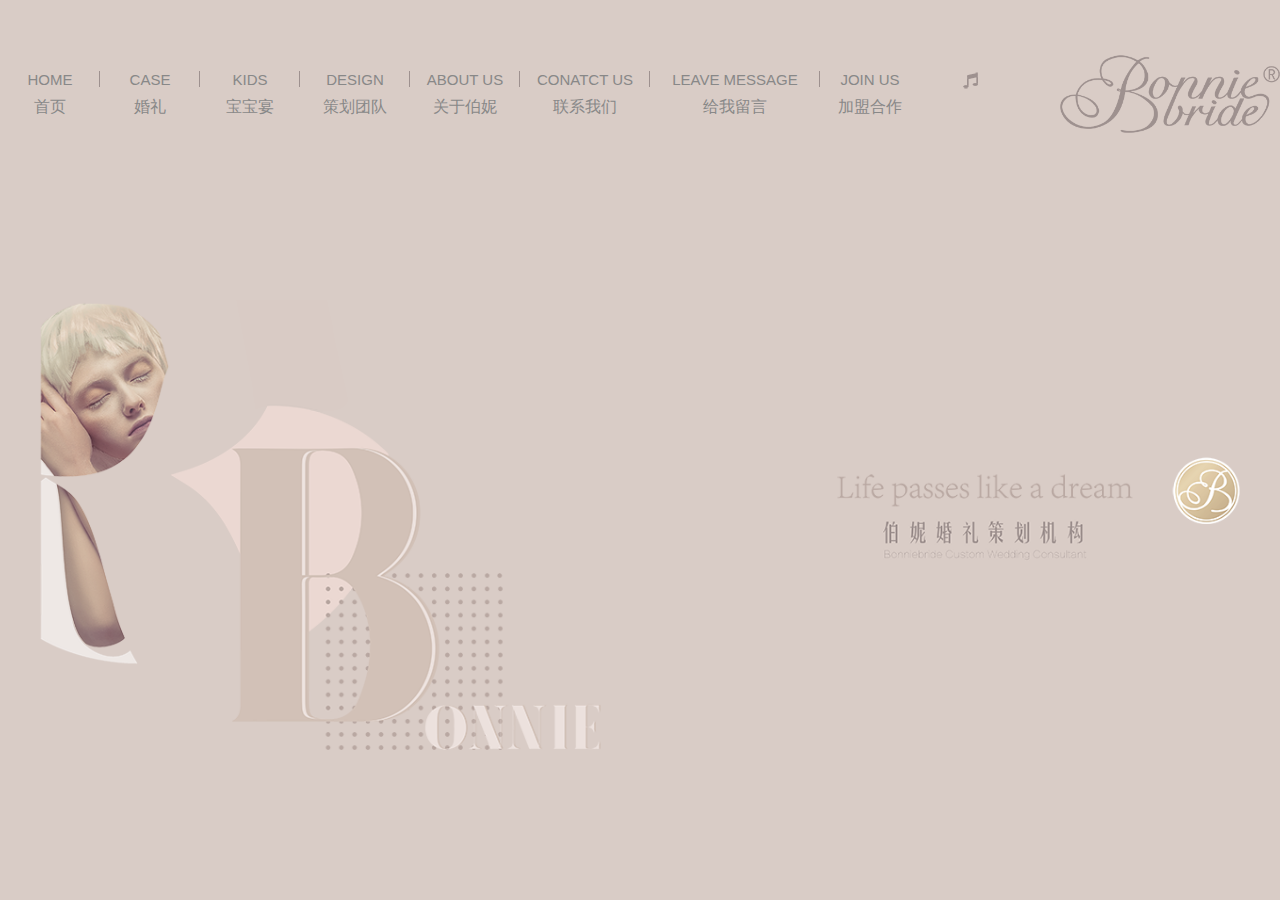
<file: index.html>
<!DOCTYPE html>
<html lang="zh-cmn-Hans">
<head>
<meta charset="UTF-8">
<meta name="viewport" content="width=device-width, initial-scale=1, maximum-scale=1" />
<title>首页</title>
<link rel="stylesheet" href="res/css/css.css"/>
<style>
html,body{position:relative;height:100%;}
.swiper-container0{width:100%;height:100%;}
.swiper-slide{}
</style>
</head>
<body class="I">
	<div id="header"></div>
	<div class="swiper-container swiper-container0">
		<div class="swiper-wrapper">
			<div class="swiper-slide">
				<div class="sw2" id="sw2">
					<div class="swiper-container img swiper-container1">
						<div class="swiper-wrapper">
							<div class="swiper-slide"><img src="res/image/i1i.png" alt=""/></div>
							<div class="swiper-slide"><img src="res/image/i2i.png" alt=""/></div>
							<div class="swiper-slide"><img src="res/image/i3i.png" alt=""/></div>
						</div>
					</div>
					<div class="swiper-container desc swiper-container2">
						<div class="swiper-wrapper">
							<div class="swiper-slide"><img src="res/image/i1t.png" alt=""/></div>
							<div class="swiper-slide"><img src="res/image/i2t.png" alt=""/></div>
							<div class="swiper-slide"><img src="res/image/i3t.png" alt=""/></div>
						</div>
					</div>
				</div>
			</div>
			
		</div>
	</div>
<script src="res/js/js.js"></script>
<script src="//apps.bdimg.com/libs/jquery/1.9.0/jquery.min.js"></script>
<script src="res/js/swiper.min.js"></script>
<script src="res/js/jquery.mousewheel.js"></script>
<script>
var swiper1 = new Swiper('.swiper-container1',{
	spaceBetween: 150,
	speed:800,
	loop:true
});
var swiper2 = new Swiper('.swiper-container2',{
	direction: 'vertical',
	spaceBetween: 150,
	speed:800,
    loop: true
});
$('#sw2').on('mousewheel', function(event) {
    if(event.deltaY>0){
    	swiper1.slidePrev();
		swiper2.slidePrev();
    }else{
		swiper1.slideNext();
		swiper2.slideNext();
    }
});
</script>
</body>
</html>
</file>
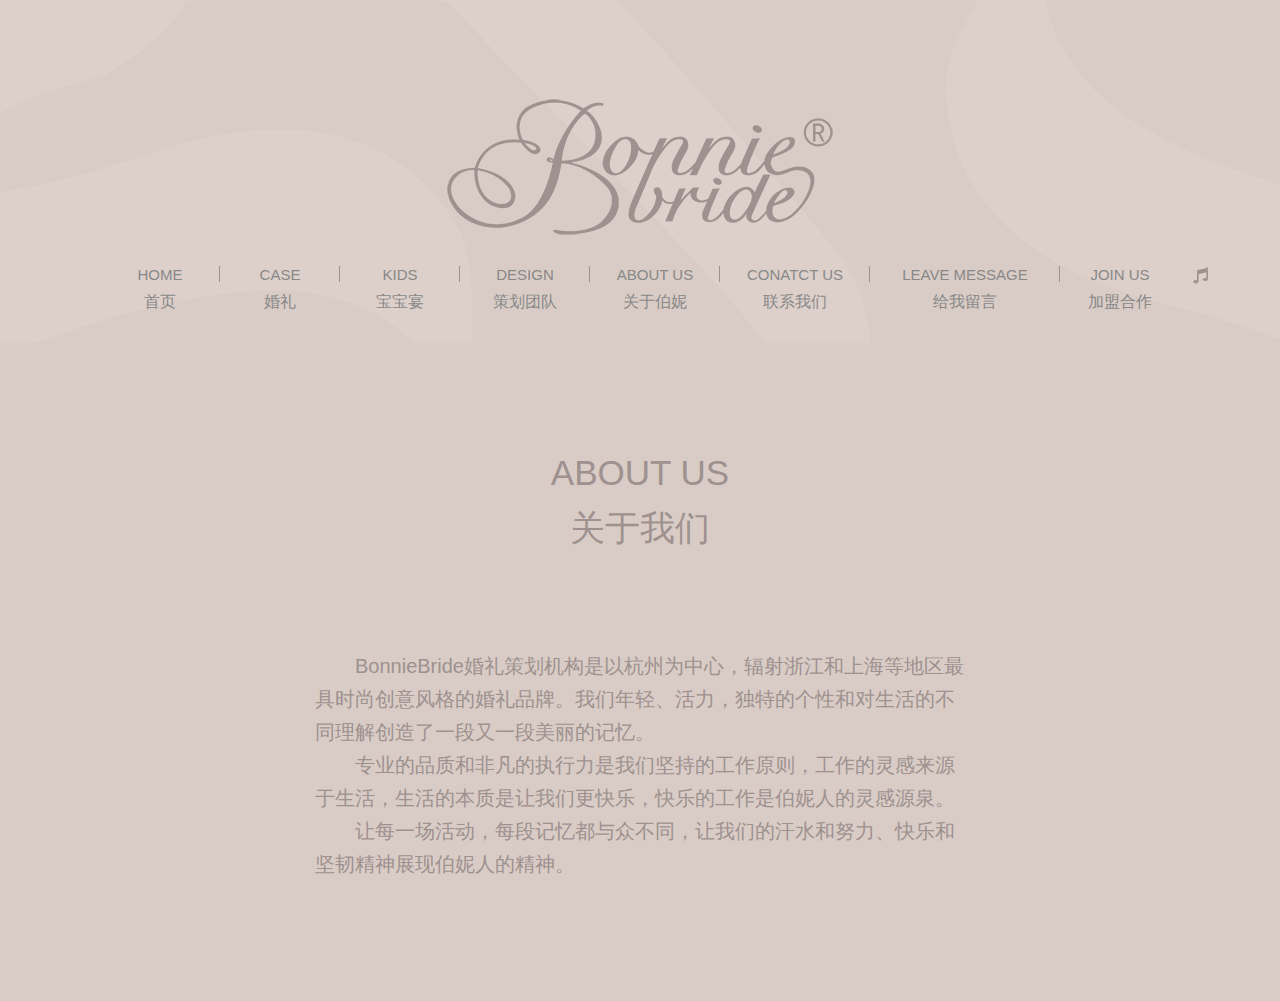
<file: about_us.html>
<!DOCTYPE html>
<html lang="zh-cmn-Hans">
<head>
    <meta charset="UTF-8">
    <meta name="viewport" content="width=device-width, initial-scale=1, maximum-scale=1" />
    <title>关于我们</title>
    <link rel="stylesheet" href="res/css/css.css"/>
</head>
<body class="M">
<div id="header"></div>
<div class="subtitle">
    <h2>about us</h2>
    <h2>关于我们</h2>
</div>
<div class="summary">
    <p>BonnieBride婚礼策划机构是以杭州为中心，辐射浙江和上海等地区最具时尚创意风格的婚礼品牌。我们年轻、活力，独特的个性和对生活的不同理解创造了一段又一段美丽的记忆。</p>
    <p>专业的品质和非凡的执行力是我们坚持的工作原则，工作的灵感来源于生活，生活的本质是让我们更快乐，快乐的工作是伯妮人的灵感源泉。</p>
    <p>让每一场活动，每段记忆都与众不同，让我们的汗水和努力、快乐和坚韧精神展现伯妮人的精神。</p>
</div>
<script src="res/js/js.js"></script>
</body>
</html>
</file>
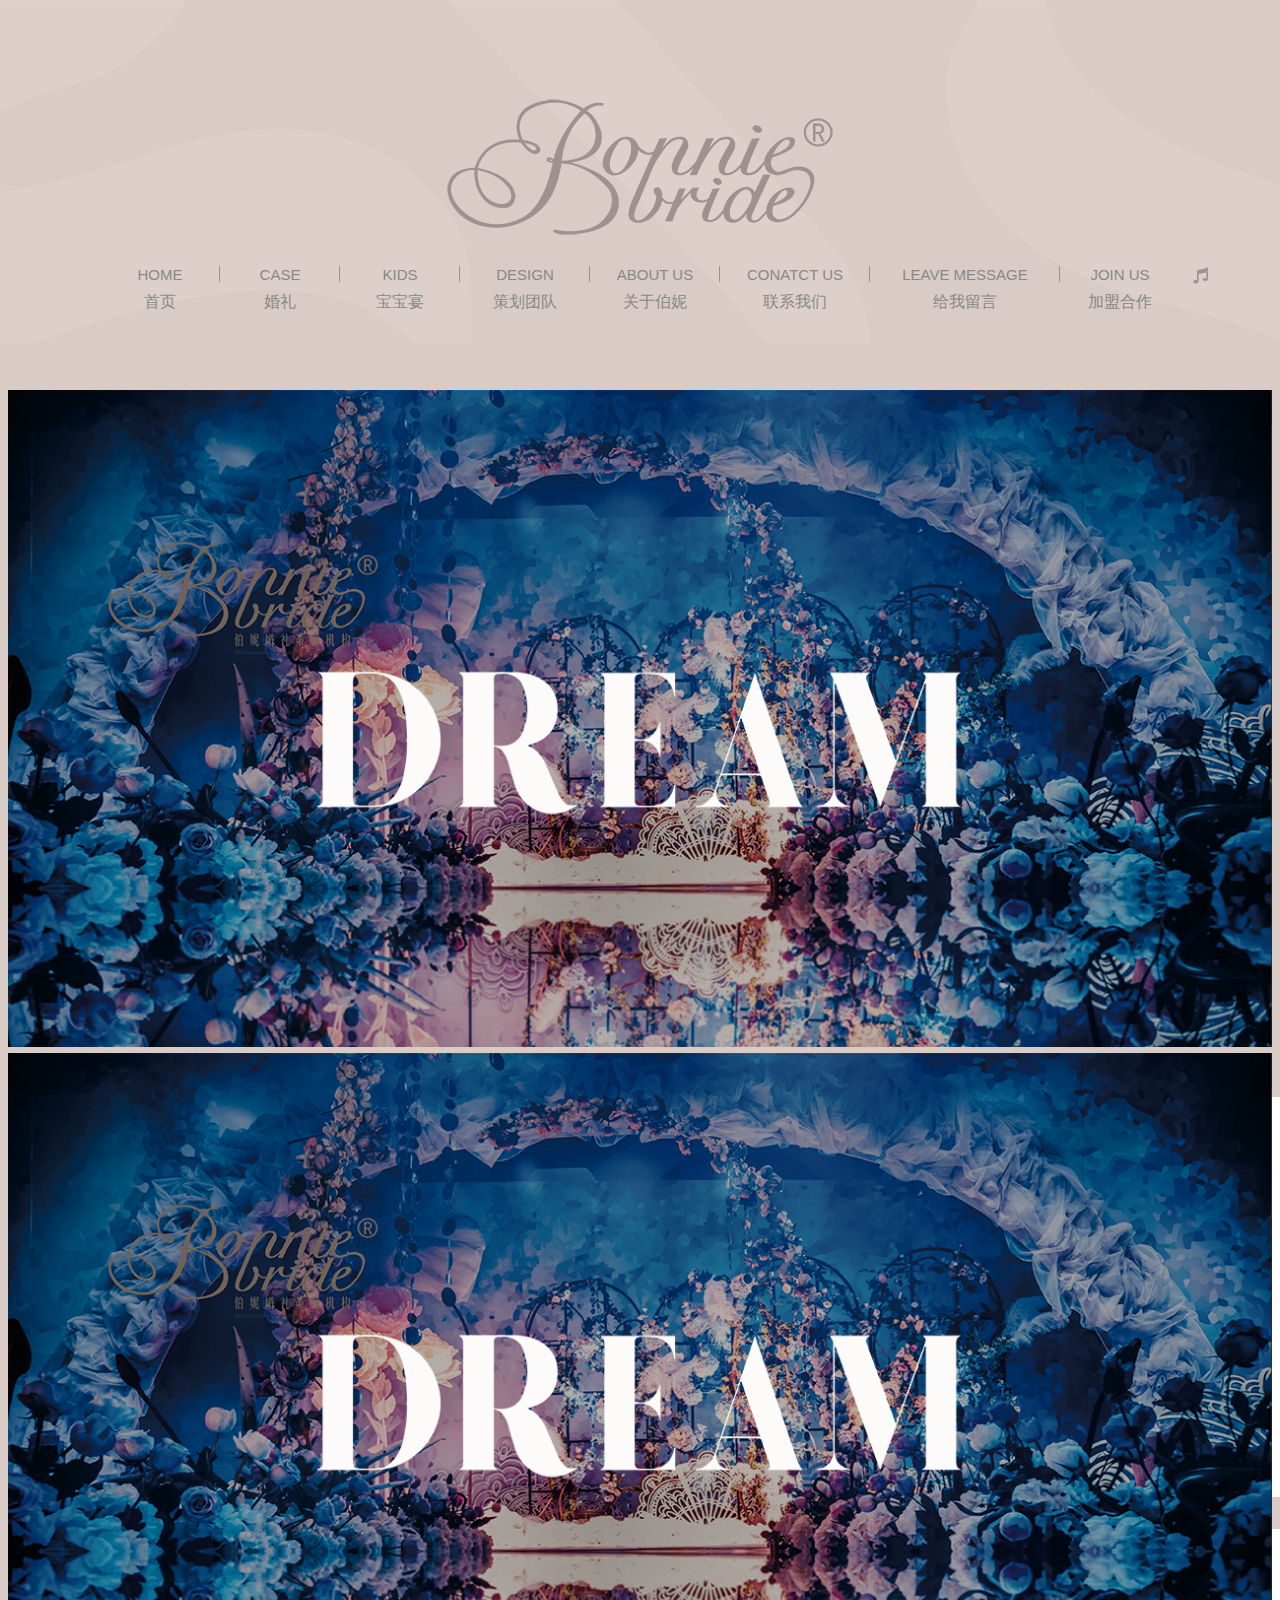
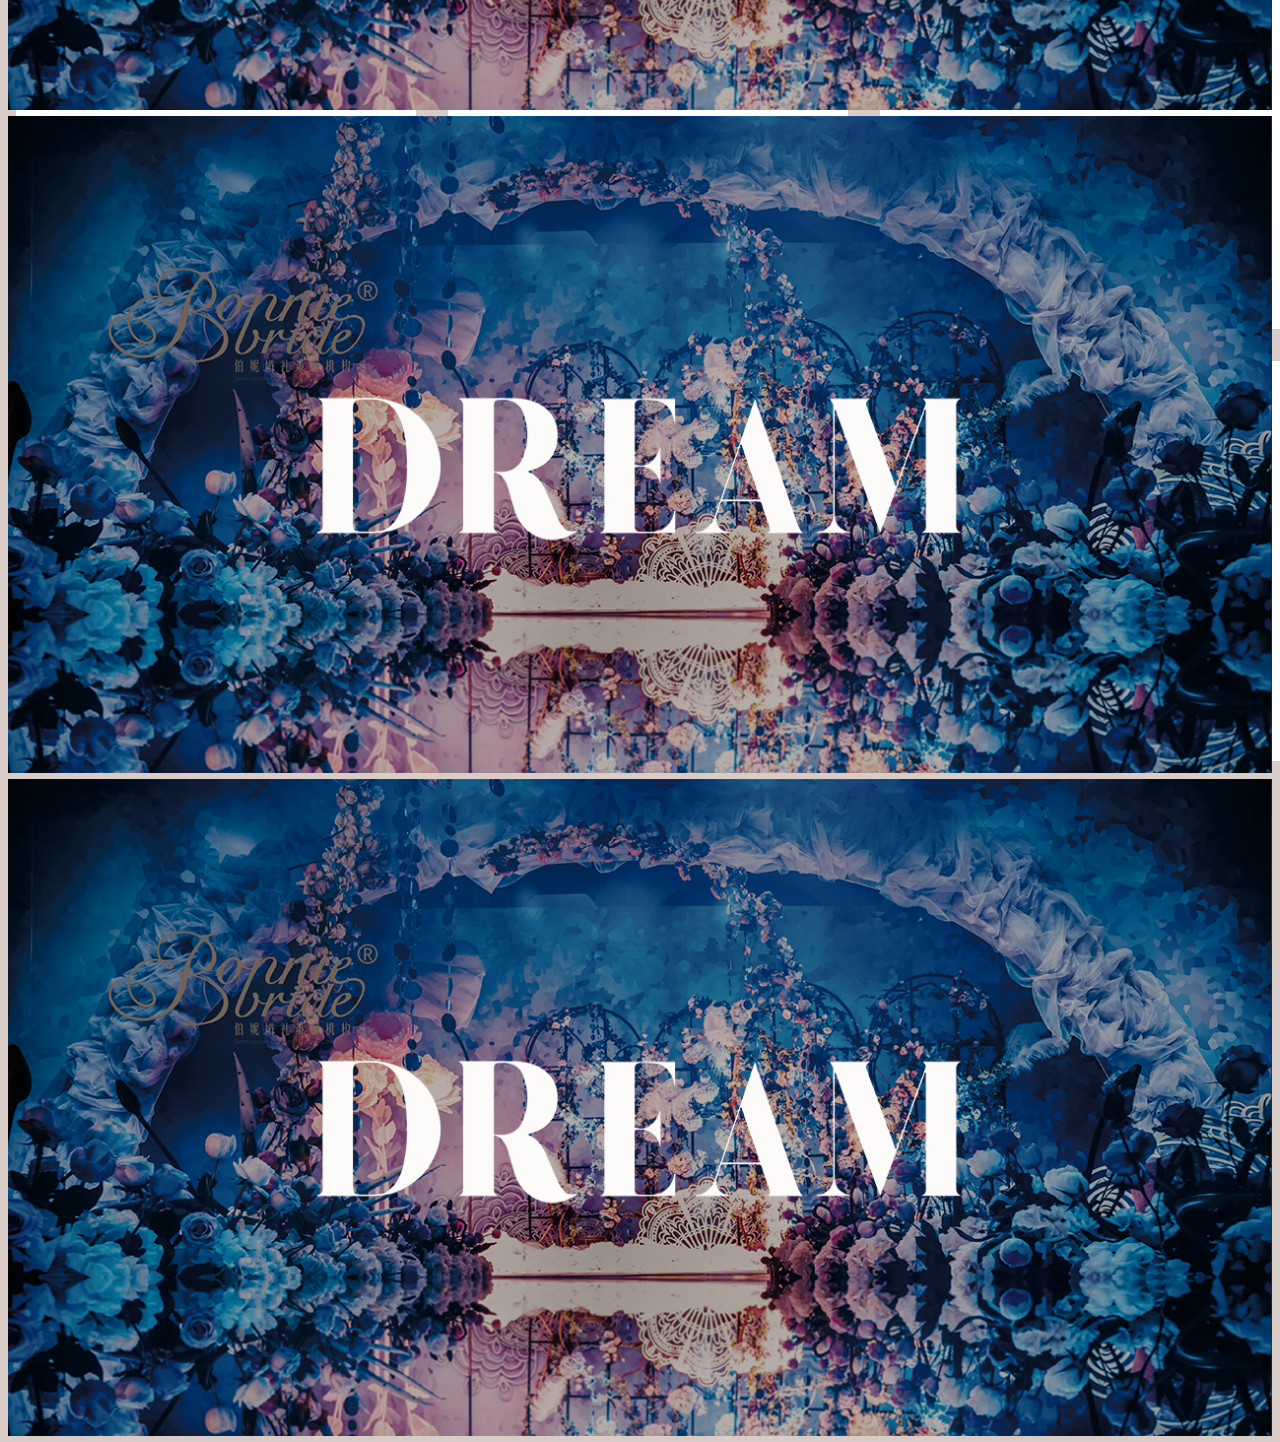
<file: case.html>
<!DOCTYPE html>
<html lang="zh-cmn-Hans">
<head>
<meta charset="UTF-8">
<meta name="viewport" content="width=device-width, initial-scale=1, maximum-scale=1" />
<title>婚礼</title>
<link rel="stylesheet" href="res/css/css.css"/>
<script src="//apps.bdimg.com/libs/jquery/1.9.0/jquery.min.js"></script>
<script src="res/js/jquery.bxslider.min.js"></script>
</head>
<body class="N R M">
<div id="header"></div>
<div class="case_banner">
    <ul id="bxslider">
        <li><img src="res/image/slide2.png" alt=""/></li>
        <li><img src="res/image/slide2.png" alt=""/></li>
        <li><img src="res/image/slide2.png" alt=""/></li>
        <li><img src="res/image/slide2.png" alt=""/></li>
    </ul>
<script>
$('#bxslider').bxSlider({
    pager:false,
    controls:true
});
</script>
</div>
<ul class="case">
    <li></li>
    <li></li>
    <li></li>
    <li></li>
    <li></li>
    <li></li>
    <li></li>
    <li></li>
    <li></li>
    <li></li>
</ul>
<script src="res/js/js.js"></script>
</body>
</html>
</file>
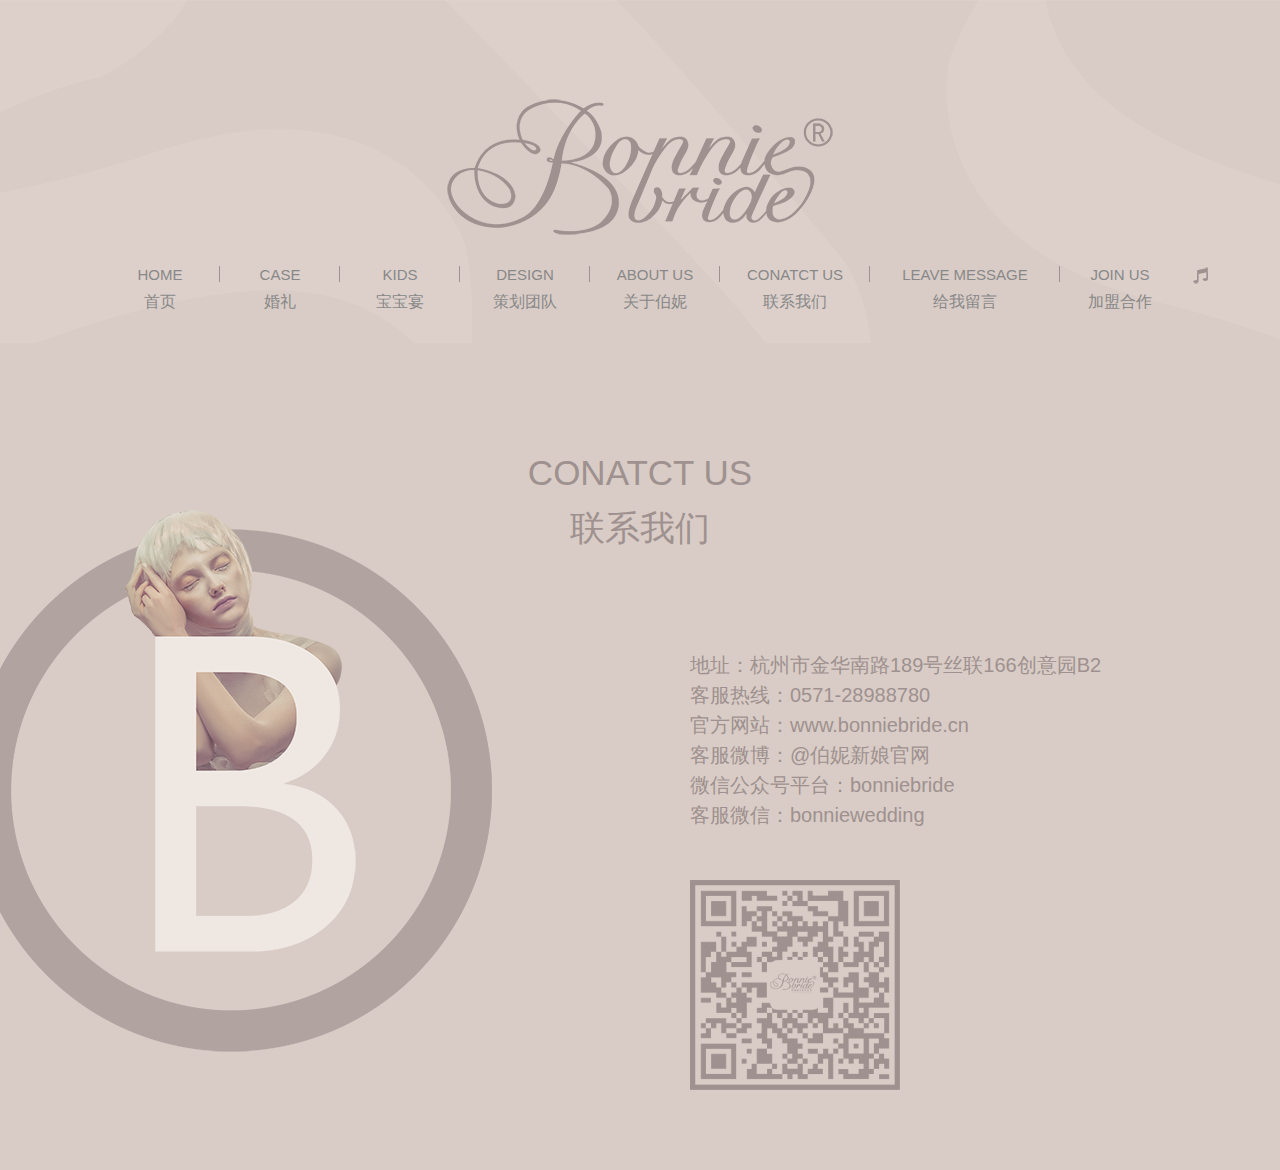
<file: contact_us.html>
<!DOCTYPE html>
<html lang="zh-cmn-Hans">
<head>
    <meta charset="UTF-8">
    <meta name="viewport" content="width=device-width, initial-scale=1, maximum-scale=1" />
    <title>联系我们</title>
    <link rel="stylesheet" href="res/css/css.css"/>
</head>
<body class="M">
<div id="header"></div>
<div class="contact_us">
    <div class="subtitle">
        <h2>conatct us</h2>
        <h2>联系我们</h2>
    </div>
    <div class="contact_us_bg"></div>
    <div class="contact_us_text">
        <p>
        地址：杭州市金华南路189号丝联166创意园B2<br/>
        客服热线：0571-28988780<br/>
        官方网站：www.bonniebride.cn<br/>
        客服微博：@伯妮新娘官网<br/>
        微信公众号平台：bonniebride<br/>
        客服微信：bonniewedding<br/>
        </p>
        <img src="res/image/qr.png" alt="" />
    </div>
</div>

<script src="res/js/js.js"></script>
</body>
</html>
</file>
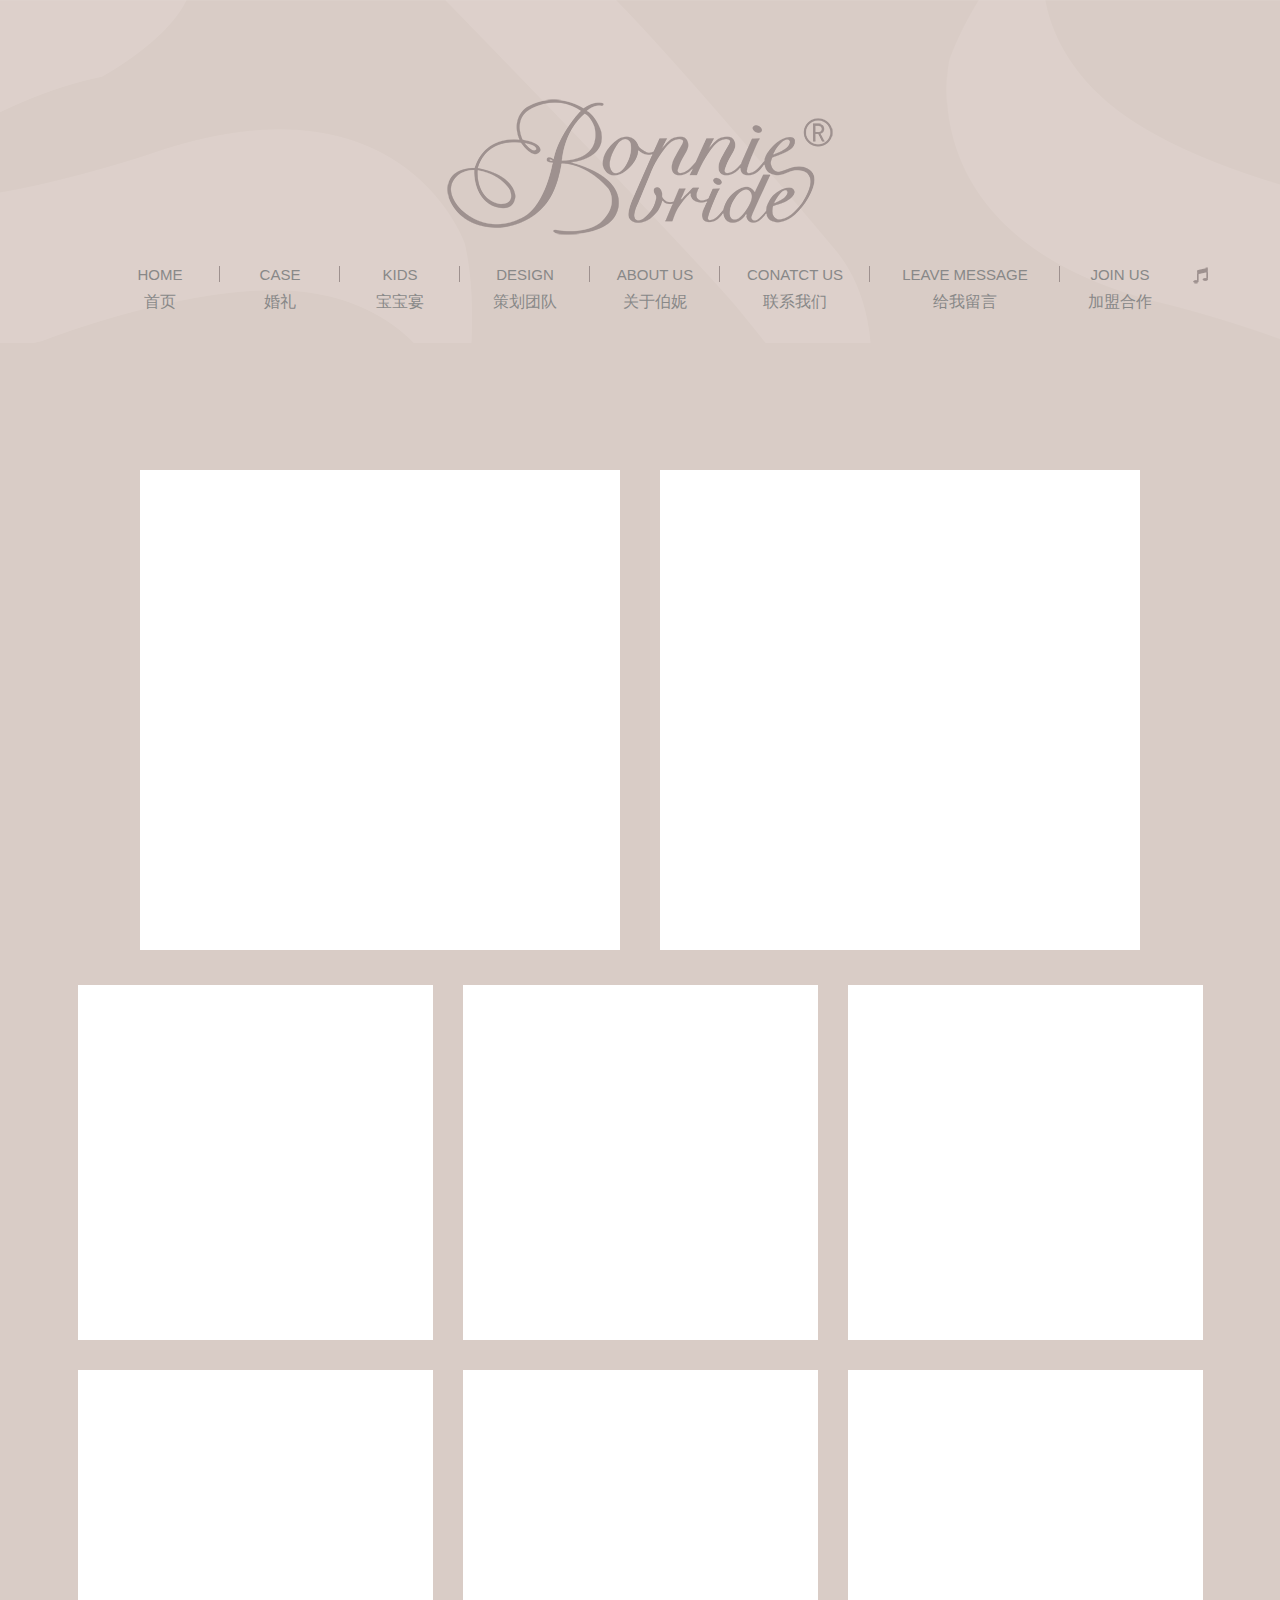
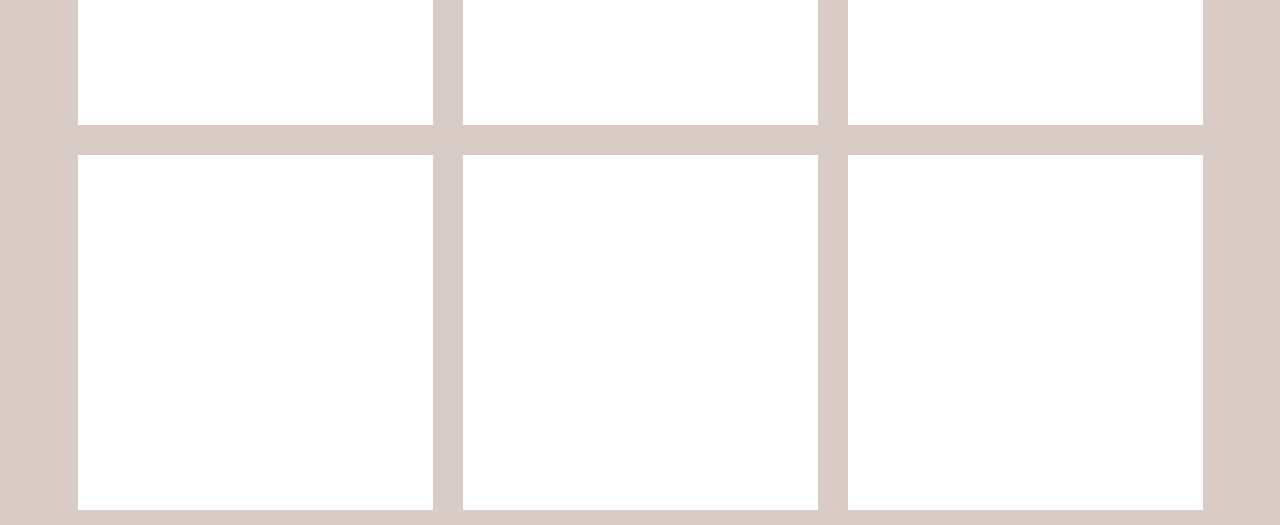
<file: design.html>
<!DOCTYPE html>
<html lang="zh-cmn-Hans">
<head>
    <meta charset="UTF-8">
    <meta name="viewport" content="width=device-width, initial-scale=1, maximum-scale=1" />
    <title>策划团队</title>
    <link rel="stylesheet" href="res/css/css.css"/>
</head>
<body class="M">
<div id="header"></div>

<div class="design">
	<div class="l0">
	    <div class="l1"></div>
	    <div class="l1"></div>
	</div>
    <div class="l2"></div>
    <div class="l2"></div>
    <div class="l2"></div>
    <div class="l2"></div>
    <div class="l2"></div>
    <div class="l2"></div>
    <div class="l2"></div>
    <div class="l2"></div>
    <div class="l2"></div>
</div>
<script src="res/js/js.js"></script>
</body>
</html>
</file>
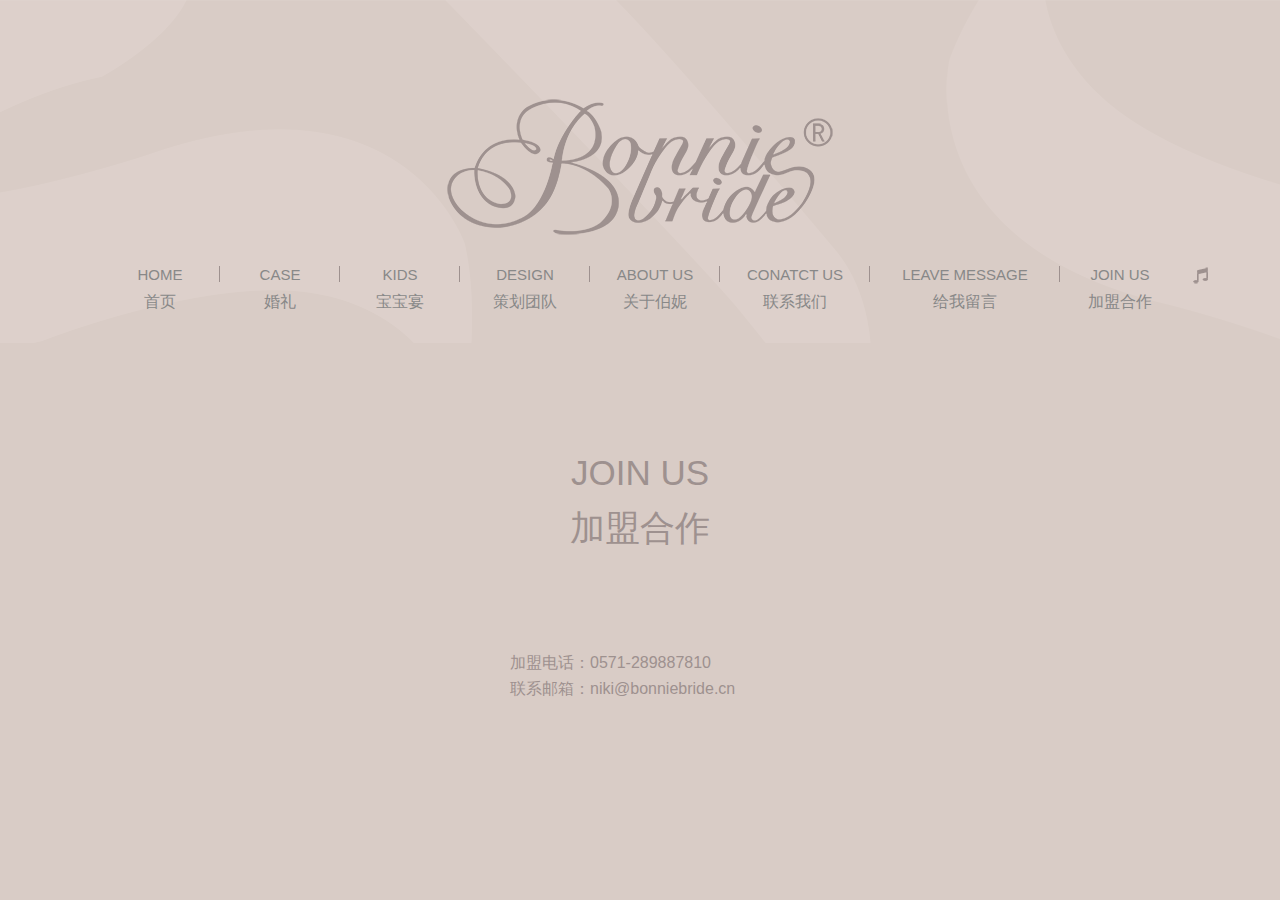
<file: join_us.html>
<!DOCTYPE html>
<html lang="zh-cmn-Hans">
<head>
    <meta charset="UTF-8">
    <meta name="viewport" content="width=device-width, initial-scale=1, maximum-scale=1" />
    <title>加盟合作</title>
    <link rel="stylesheet" href="res/css/css.css"/>
</head>
<body class="M">
<div id="header"></div>
<div class="subtitle">
    <h2>join us</h2>
    <h2>加盟合作</h2>
</div>
<div class="join_us">
    <p>加盟电话：<a href="tel:0571289887810">0571-289887810</a></p>
    <p>联系邮箱：<a href="mailto:niki@bonniebride.cn">niki@bonniebride.cn</a></p>
</div>
<script src="res/js/js.js"></script>
</body>
</html>
</file>
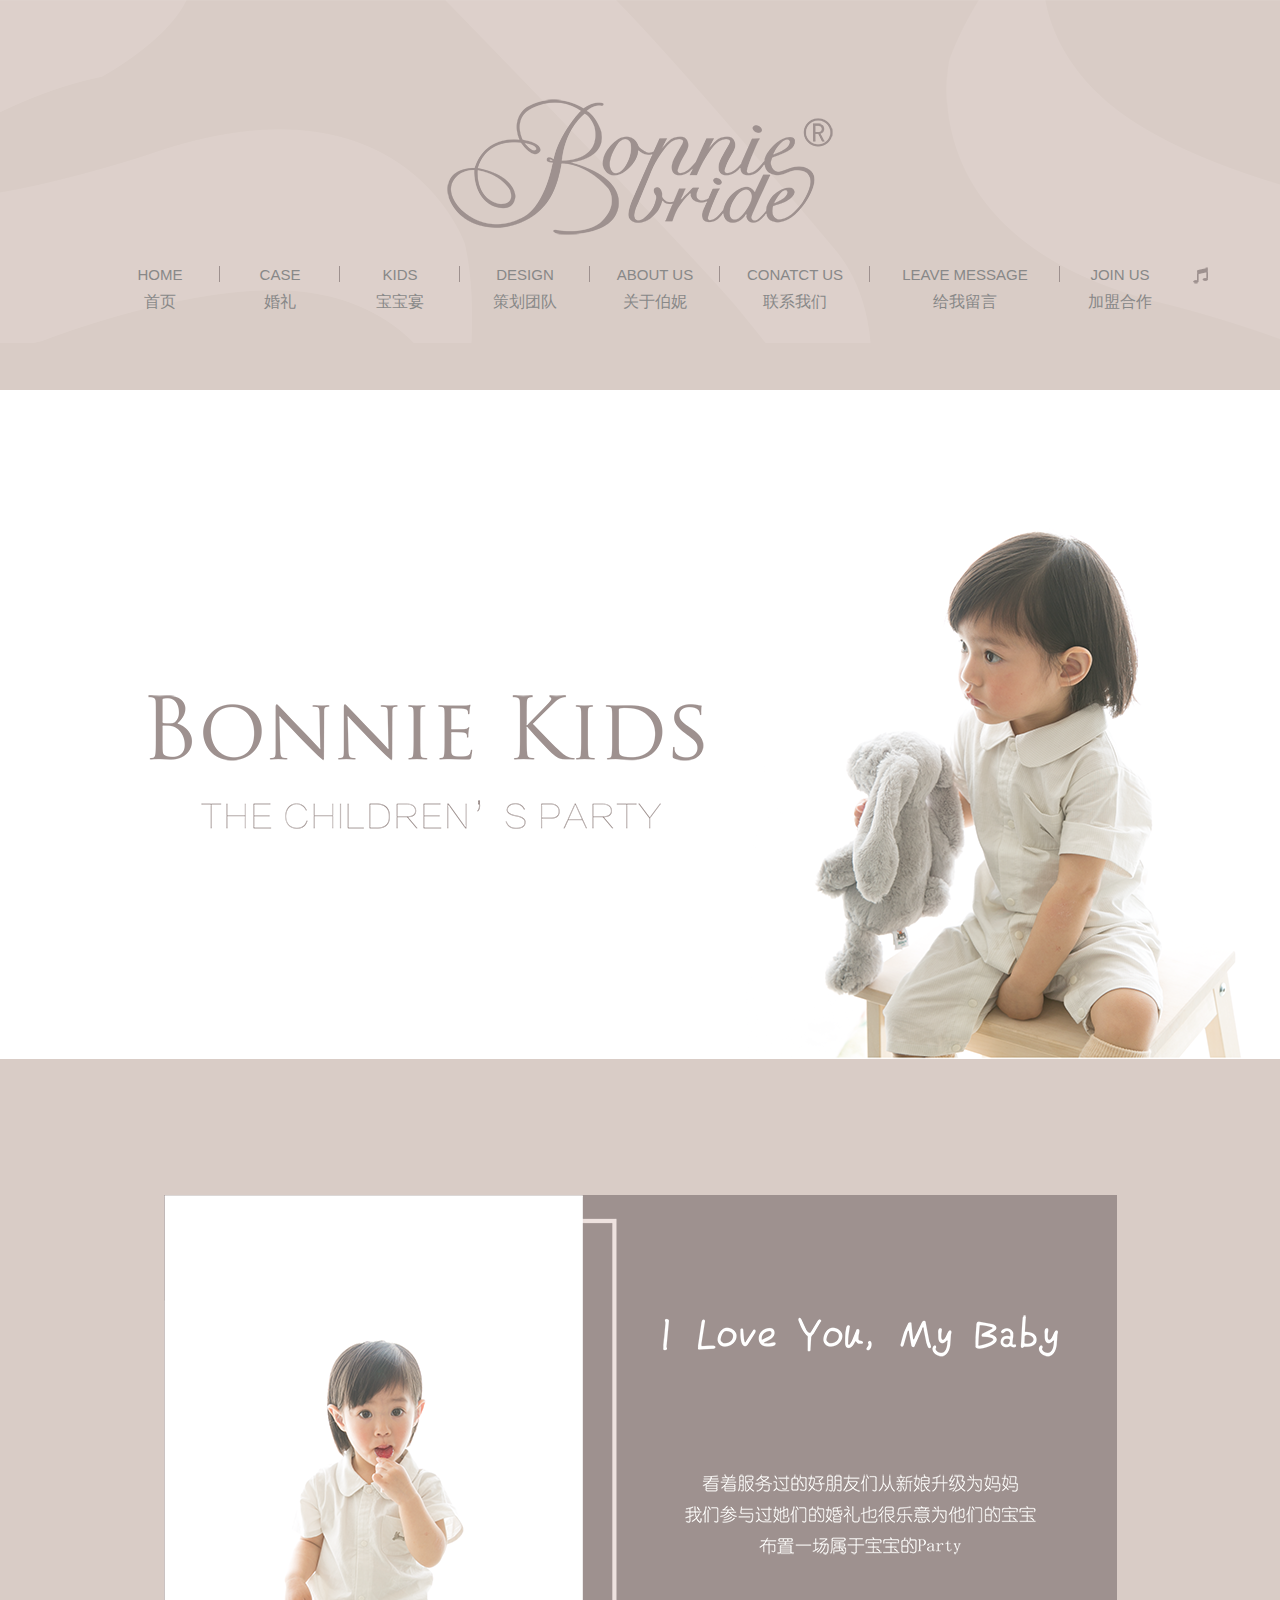
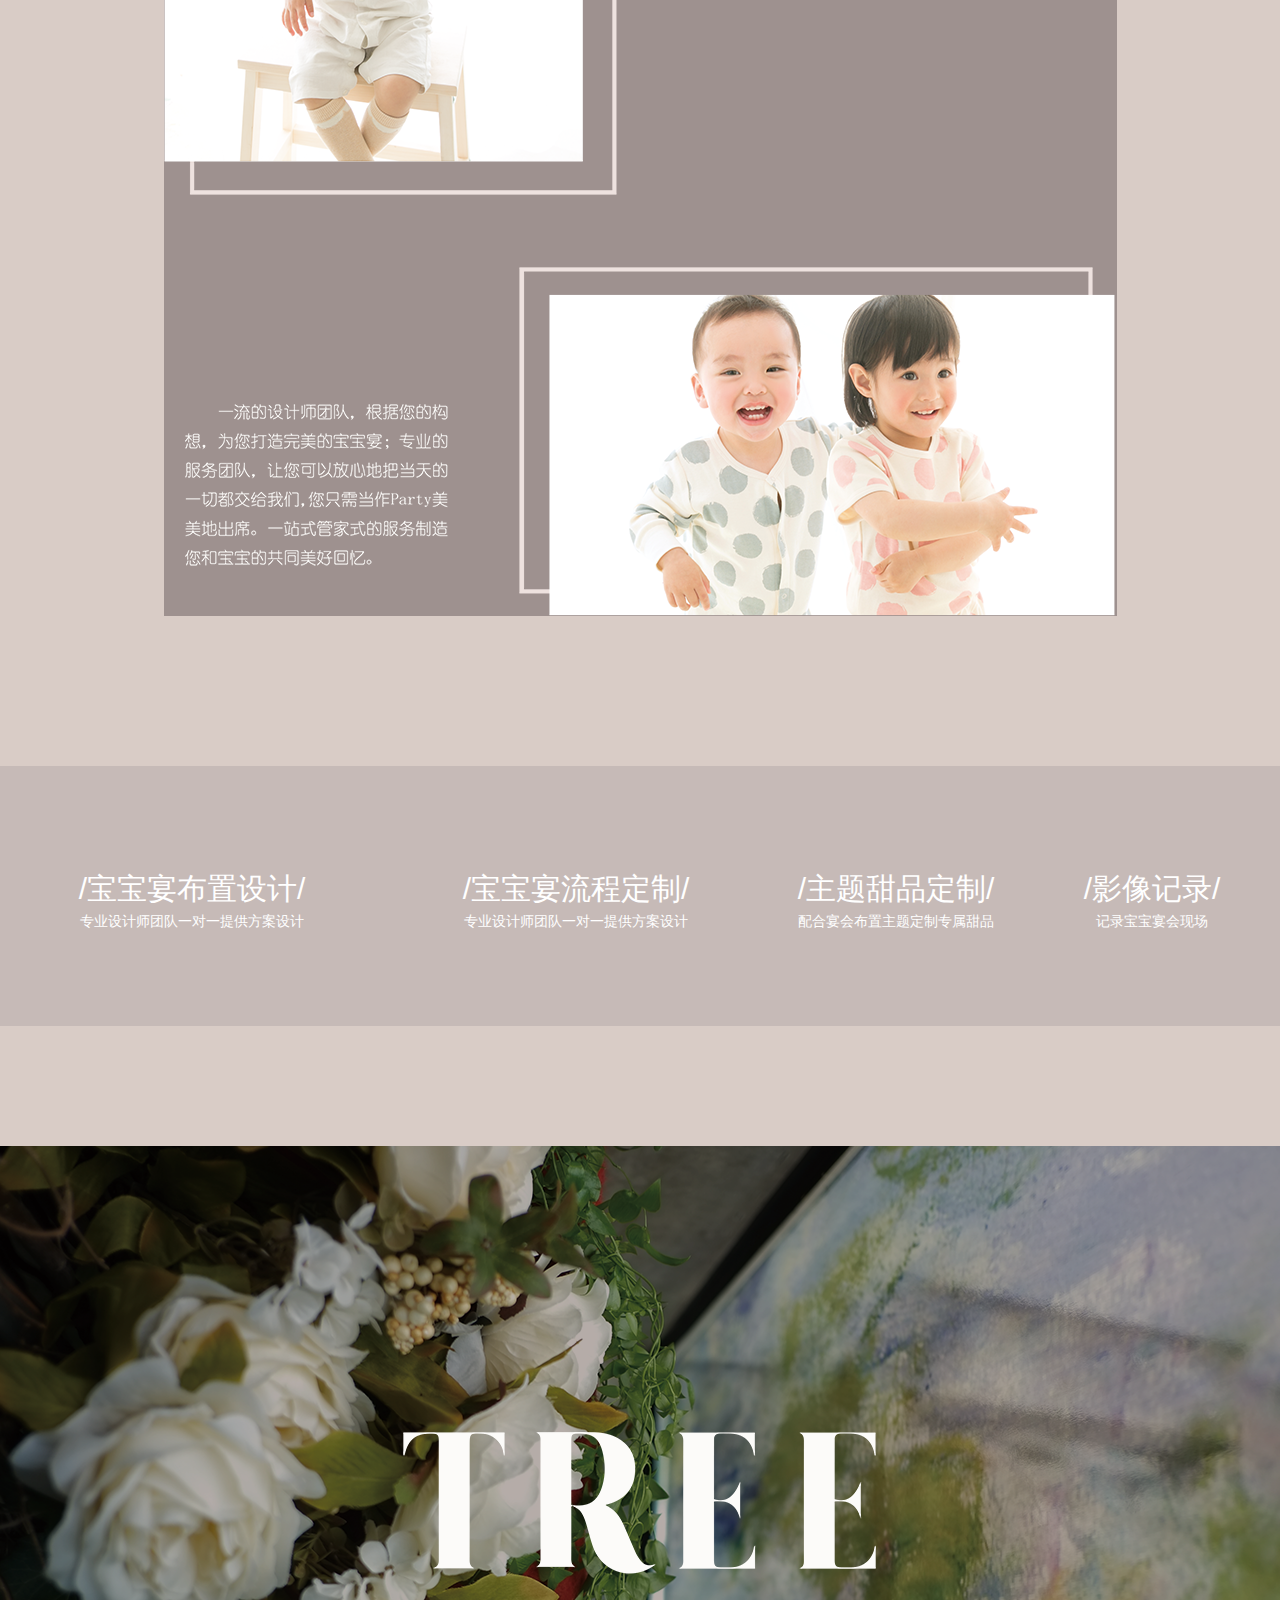
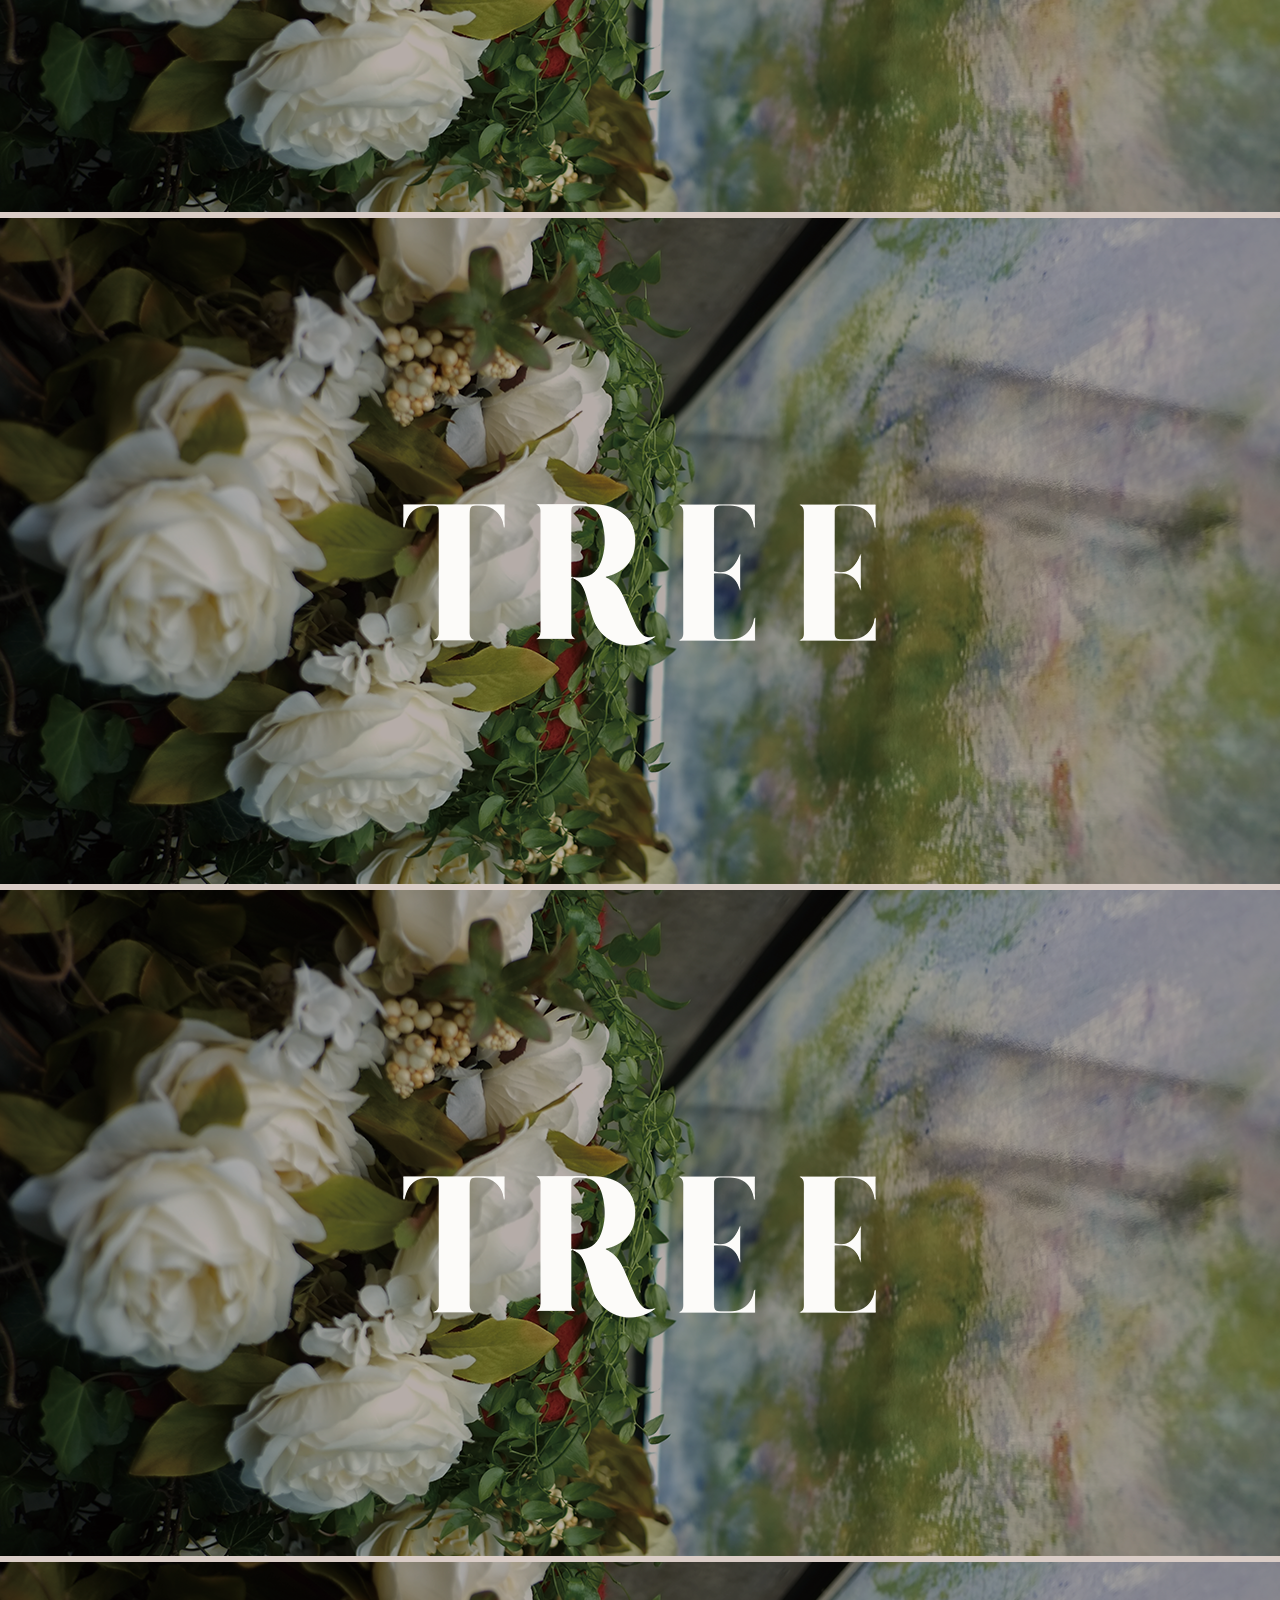
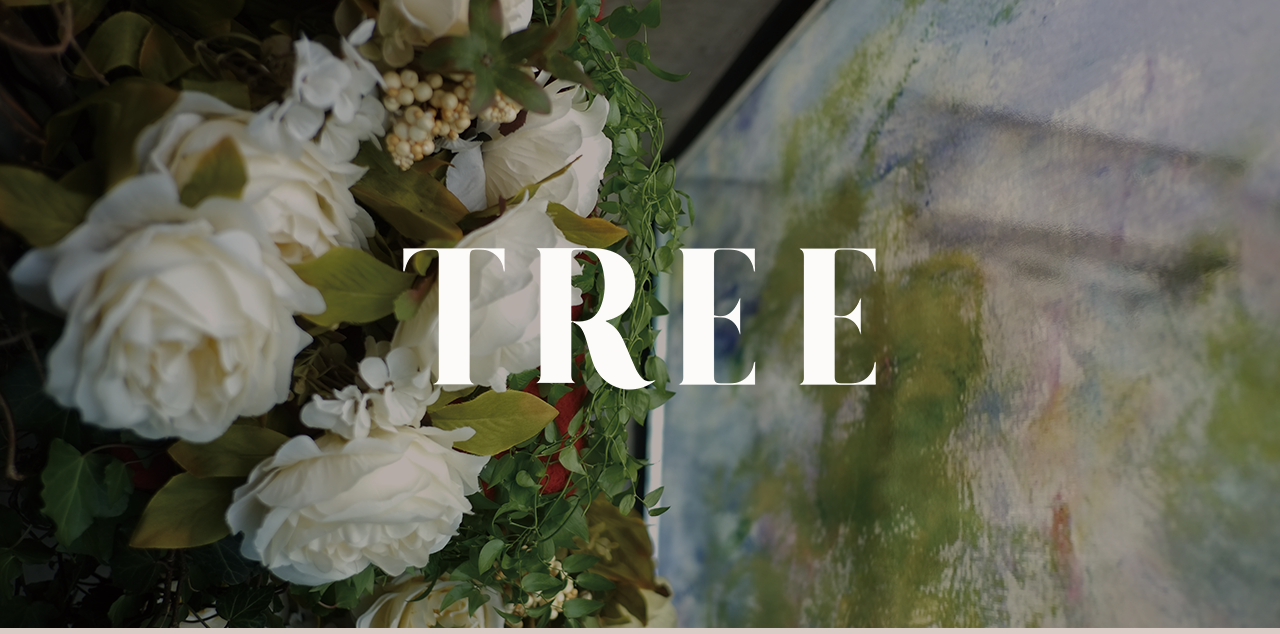
<file: kids.html>
<!DOCTYPE html>
<html lang="zh-cmn-Hans">
<head>
    <meta charset="UTF-8">
    <meta name="viewport" content="width=device-width, initial-scale=1, maximum-scale=1" />
    <title>策划团队</title>
    <link rel="stylesheet" href="res/css/css.css"/>
    <script src="//apps.bdimg.com/libs/jquery/1.9.0/jquery.min.js"></script>
<script src="res/js/jquery.bxslider.min.js"></script>
</head>
<body class="Q M">
<div id="header"></div>
<div class="kids">
    <div class="banner">
        <img src="res/image/kids_banner.png" alt="">
    </div>
    <div class="t1">
        <img src="res/image/kids_t1.png" alt="">
    </div>
</div>
<div class="kids_doc">
    <ul>
        <li class="l0"><div>/宝宝宴布置设计/</div><p>专业设计师团队一对一提供方案设计</p></li>
        <li class="l0"><div>/宝宝宴流程定制/</div><p>专业设计师团队一对一提供方案设计</p></li>
        <li class="l1"><div>/主题甜品定制/</div><p>配合宴会布置主题定制专属甜品</p></li>
        <li class="l1"><div>/影像记录/</div><p>记录宝宝宴会现场</p></li>
    </ul>
</div>
<div class="kids_sliders">
    <ul id="bxslider">
        <li><img src="res/image/slide.png" alt=""/></li>
        <li><img src="res/image/slide.png" alt=""/></li>
        <li><img src="res/image/slide.png" alt=""/></li>
        <li><img src="res/image/slide.png" alt=""/></li>
    </ul>
<script>
$('#bxslider').bxSlider({
    pager:false,
    controls:true
});
</script>
</div>
<div class="footer"></div>
<div id="arrow"></div>

<script src="res/js/js.js"></script>
</body>
</html>
</file>
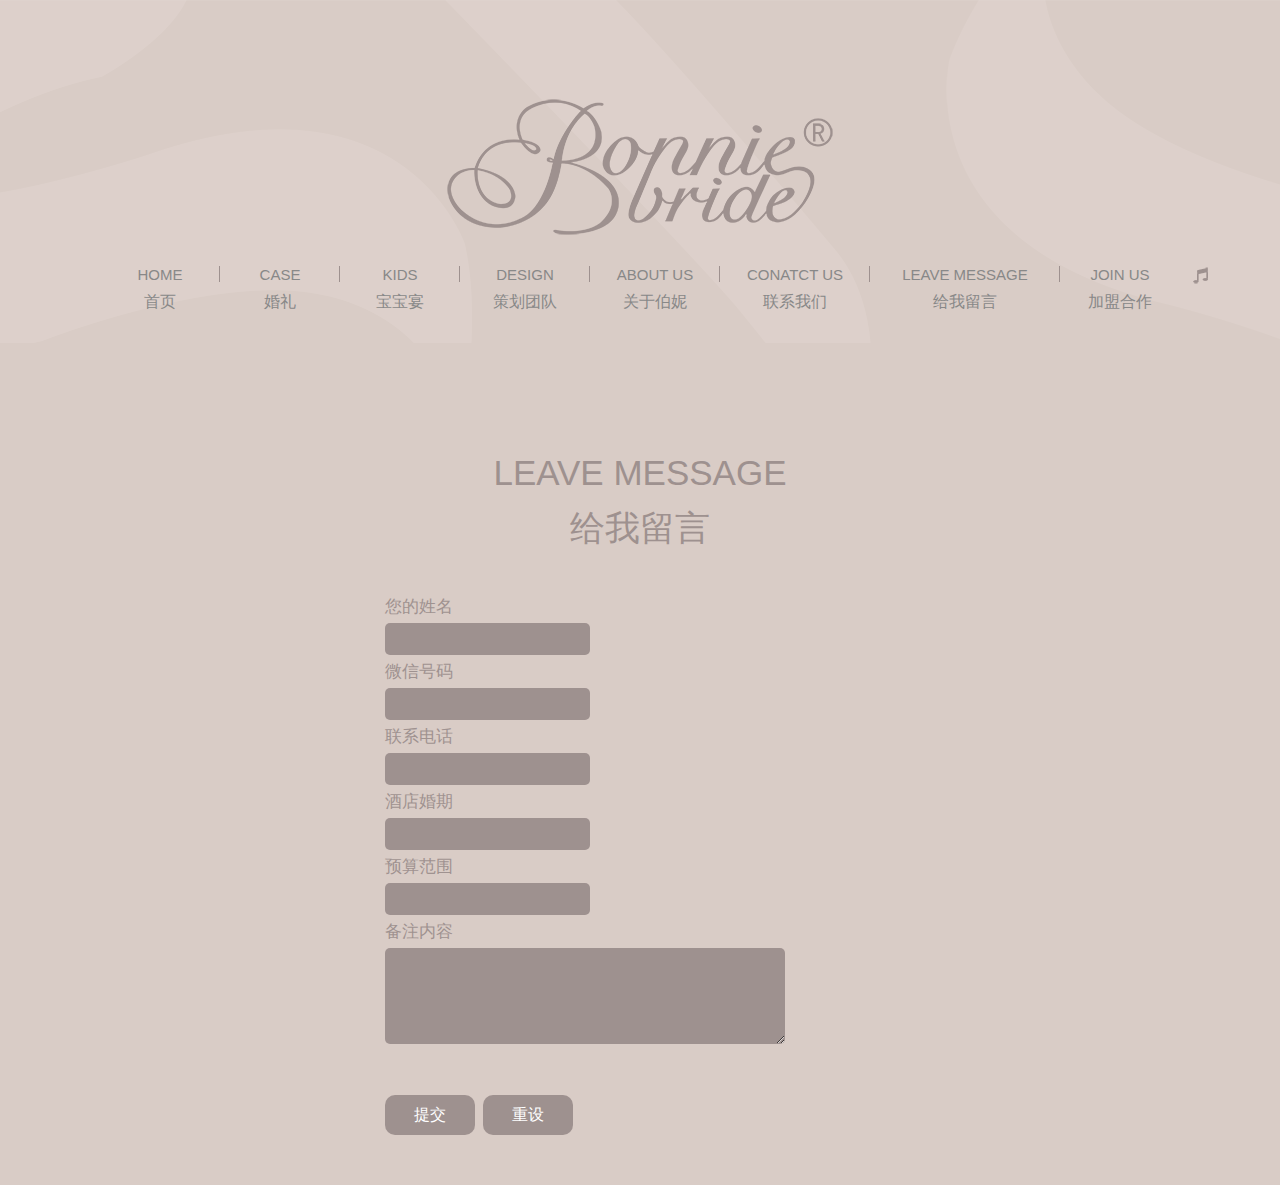
<file: leave_message.html>
<!DOCTYPE html>
<html lang="zh-cmn-Hans">
<head>
    <meta charset="UTF-8">
    <meta name="viewport" content="width=device-width, initial-scale=1, maximum-scale=1" />
    <title>给我留言</title>
    <link rel="stylesheet" href="res/css/css.css"/>
</head>
<body class="M">
<div id="header"></div>
<div class="subtitle">
    <h2>leave message</h2>
    <h2>给我留言</h2>
</div>
<div class="leave_message">
    <div><label for="realname">您的姓名</label><input type="text" id="realname"/></div>
    <div><label for="wechartname">微信号码</label><input type="text" id="wechartname"/></div>
    <div><label for="mobile">联系电话</label><input type="tel" id="mobile"/></div>
    <div><label for="booktime">酒店婚期</label><input type="text" id="booktime"/></div>
    <div><label for="budget">预算范围</label><input type="text" id="budget"/></div>
    <div><label for="remark">备注内容</label><textarea rows="3" id="remark"></textarea></div>
    <p><a id="submit">提交</a><a id="reset">重设</a></p>
</div>
<script src="res/js/js.js"></script>
</body>
</html>
</file>
<file: res/css/css.css>
body,button,figure,h1,h2,h3,h4,h5,h6,input,ol,p,select,textarea,ul{margin:0}
html{-webkit-font-smoothing:antialiased}
body{-webkit-tap-highlight-color:rgba(255,255,255,0);-webkit-touch-callout:none;cursor:default;-ms-content-zooming:none;-webkit-text-size-adjust:100%}
h1,h2,h3,h4,h5,h6{font-size:100%;font-weight:400}
address,caption,cite,code,del,dfn,em,ins,mark,sub,sup,th,var{font-style:normal;font-weight:400;text-decoration:none;background:0;font-size:100%;vertical-align:middle}
article,aside,details,figcaption,figure,footer,header,hgroup,main,nav,section,summary{display:block}
ol,ul{padding-left:0;list-style-type:none}
input,select{vertical-align:middle;user-select:auto}
input{word-break:normal;-webkit-appearance:none;-webkit-border-radius:0;padding:0}
a{outline:0;text-decoration:none;color:#888}
strong{font-weight:700}
em{font-style:italic}
small{font-size:80%}
fieldset,img{border:0}
table{border-collapse:collapse;border-spacing:0}
caption,td,th{font-weight:400;vertical-align:middle}
blockquote,q{quotes:none}
blockquote:after,blockquote:before,q:after,q:before{content:none}
body{color:#000;font-family:songti,YaHei,microsoft YaHei,Helvetica,Tahoma,sans-serif;font-size:14px;line-height:1.5}
.M{background:#d9ccc6 url(../image/bg.png) 50% top no-repeat}
#header{height:350px;min-width:1280px}
#header h1{height:160px;padding-top:100px;display:block;background:url(../image/logo.png) 50% 80% no-repeat}
#header h1 a{width:390px;height:130px;display:block;margin:0 auto}
#header .nav{height:90px;width:1080px;margin:0 auto;position:relative}
#header .nav div{position:absolute;width:40px;height:40px;background:url(../image/icon.png) 50% 50% no-repeat;top:-5px;right:-40px}
#header .nav a{position:relative;float:left;font-size:16px}
#header .nav .n1{width:120px}
#header .nav .n2{width:130px}
#header .nav .n3{width:150px}
#header .nav .n4{width:190px}
#header .nav a span{text-transform:uppercase;font-size:15px;height:30px;line-height:30px;display:block;text-align:center}
#header .nav a b{display:block;text-align:center;font-weight:400}
#header .nav a i{width:1px;height:16px;position:absolute;background:#9e918f;right:0;top:6px}
#header .nav a:hover{color:#fff}
.subtitle{padding:95px 0}
.subtitle h2{text-transform:uppercase;height:55px;line-height:55px;text-align:center;font-size:35px;color:#9e918f}
.summary{width:650px;margin:0 auto;padding-bottom:120px}
.summary p{text-indent:2em;line-height:1.65;font-size:20px;color:#9e918f}
.join_us{width:260px;margin:0 auto;padding-bottom:120px}
.join_us p,.join_us p a{;line-height:1.65;font-size:16px;color:#9e918f;}
.leave_message{width:510px;margin:0 auto;margin-top:-60px}
.leave_message label{height:33px;line-height:33px;display:block;font-size:17px;color:#9f9290}
.leave_message input,.leave_message textarea{background:#9e918f;border:none;padding:0;margin:0;border-radius:5px;outline:0;padding:0 10px;color:#fff}
.leave_message input{height:32px;width:185px}
.leave_message textarea{height:96px;width:380px}
.leave_message p{padding:45px 0 50px 0;height:40px}
.leave_message p a{width:90px;height:40px;float:left;line-height:40px;text-align:center;color:#fff;margin-right:8px;background:#9e918f;border-radius:10px;cursor:pointer;font-size:16px}
.contact_us{position:relative;width:1100px;margin:0 auto;height:820px}
.contact_us .contact_us_bg{width:580px;height:620px;position:absolute;background:url(../image/contact_us_bg.png) 0 50px no-repeat;left:-120px;top:110px}
.contact_us .contact_us_text{position:absolute;left:600px;top:300px;width:440px}
.contact_us .contact_us_text p{font-size:20px;color:#9e918f;line-height:1.5}
.contact_us .contact_us_text img{width:210px;padding-top:50px}
/*.N{background:#3d312c url(../image/bg2.png) 50% top no-repeat}
.N #header{height:345px;position:relative}
.N #header .nav{height:65px}
.N #header h1{height:175px;padding-top:105px;background:url(../image/logo2.png) 50% 80% no-repeat}
.N #header:after{content:"";position:absolute;background:#776b67;height:1px;width:1200px;bottom:0;left:50%;margin-left:-600px}
*/
.design{width:1155px;margin:0 auto;overflow:hidden;padding-top:100px}
.design .l0{width:1040px;height:480px;margin:0 auto}
.design .l1{width:480px;height:480px;margin:20px;float:left;background:#fff;overflow:hidden}
.design .l2{width:355px;height:355px;margin:15px;float:left;background:#fff;overflow:hidden}
/*.Q{background:#9e918f url(../image/bg3.png) 50% top no-repeat}
.Q #header{height:345px;position:relative}
.Q #header .nav{height:65px}
.Q #header .nav a{color:#eee2df}
.Q #header h1{height:175px;padding-top:105px;background:url(../image/logo2.png) 50% 80% no-repeat}
.Q #header:after{content:"";position:absolute;background:#c3b6b4;height:1px;width:1200px;bottom:0;left:50%;margin-left:-600px}
.Q #header .nav div{background:url(../image/icon2.png) 50% 50% no-repeat}
*/
.Q .kids{width:1280px;margin:0 auto;overflow:hidden;padding-top:40px}
.Q .kids .banner{width:100%}
.Q .kids .t1{width:100%;padding:130px 0 150px 0}
.Q .kids .t1 img{display:block;margin:0 auto}
.Q .kids_doc{width:100%;min-width:1280px;height:260px;background:#c6bab7}
.Q .kids_doc ul{width:1280px;height:260px;color:#fff;margin:0 auto}
.Q .kids_doc ul li{float:left;height:260px}
.Q .kids_doc ul li div{font-size:30px;color:#fff;padding-top:100px;text-align:center}
.Q .kids_doc ul li p{text-align:center}
.Q .kids_doc ul .l0{width:30%}
.Q .kids_doc ul .l1{width:20%}
.Q .kids_sliders{height:670px;padding:120px 0 110px 0;width:1280px;margin:0 auto}
.Q .footer{width:100%;height:230px;background:#c6bab7 url(../image/logo4.png) 50% 50% no-repeat;min-width:1280px}
#arrow{width:70px;height:65px;background:url(../image/arrow.png) 50% 50% no-repeat;position:fixed;right:70px;bottom:70px;display:none;cursor:pointer}
/*.R{background:#3c302c url(../image/bg4.png) 50% top no-repeat}*/
.case_banner{width:1264px;margin:0 auto;height:667px;padding:40px 0 24px 0}
.case_banner img{max-width:1264px;max-height:667px}
.case{width:1296px;overflow:hidden;margin:0 auto}
.case li{width:400px;height:400px;float:left;margin:16px;background:#fff}
.bx-wrapper{position:relative;margin:0 auto 60px;padding:0}
.bx-wrapper img{max-width:100%;display:block}
.bx-wrapper .bx-viewport{-webkit-transform:translatez(0);-moz-transform:translatez(0);-ms-transform:translatez(0);-o-transform:translatez(0);transform:translatez(0)}
.bx-wrapper .bx-controls-auto,.bx-wrapper .bx-pager{position:absolute;bottom:-30px;width:100%}
.bx-wrapper .bx-loading{min-height:50px;background:url(../image/bx_loader.gif) center center no-repeat #fff;height:100%;width:100%;position:absolute;top:0;left:0;z-index:2000}
.bx-wrapper .bx-pager{text-align:center;font-size:.85em;font-family:Arial;font-weight:700;color:#666;padding-top:20px}
.bx-wrapper .bx-controls-auto .bx-controls-auto-item,.bx-wrapper .bx-pager .bx-pager-item{display:inline-block}
.bx-wrapper .bx-pager.bx-default-pager a{background:#666;text-indent:-9999px;display:block;width:10px;height:10px;margin:0 5px;outline:0;-moz-border-radius:5px;-webkit-border-radius:5px;border-radius:5px}
.bx-wrapper .bx-pager.bx-default-pager a.active,.bx-wrapper .bx-pager.bx-default-pager a:hover{background:#000}
.bx-wrapper .bx-prev{left:-50px;background:url(../image/controls.png) no-repeat 0 -32px}
.bx-wrapper .bx-next{right:-50px;background:url(../image/controls.png) no-repeat -43px -32px}
.bx-wrapper .bx-prev:hover{background-position:0 0}
.bx-wrapper .bx-next:hover{background-position:-43px 0}
.bx-wrapper .bx-controls-direction a{position:absolute;top:50%;margin-top:-16px;outline:0;width:32px;height:32px;text-indent:-9999px;z-index:9999}
.bx-wrapper .bx-controls-direction a.disabled{display:none}
.bx-wrapper .bx-controls-auto{text-align:center}
.bx-wrapper .bx-controls-auto .bx-start{display:block;text-indent:-9999px;width:10px;height:11px;outline:0;background:url(../image/controls.png) -86px -11px no-repeat;margin:0 3px}
.bx-wrapper .bx-controls-auto .bx-start.active,.bx-wrapper .bx-controls-auto .bx-start:hover{background-position:-86px 0}
.bx-wrapper .bx-controls-auto .bx-stop{display:block;text-indent:-9999px;width:9px;height:11px;outline:0;background:url(../image/controls.png) -86px -44px no-repeat;margin:0 3px}
.bx-wrapper .bx-controls-auto .bx-stop.active,.bx-wrapper .bx-controls-auto .bx-stop:hover{background-position:-86px -33px}
.bx-wrapper .bx-controls.bx-has-controls-auto.bx-has-pager .bx-pager{text-align:left;width:80%}
.bx-wrapper .bx-controls.bx-has-controls-auto.bx-has-pager .bx-controls-auto{right:0;width:35px}
.bx-wrapper .bx-caption{position:absolute;bottom:0;left:0;background:#666\9;background:rgba(80,80,80,.75);width:100%}
.bx-wrapper .bx-caption span{color:#fff;font-family:Arial;display:block;font-size:.85em;padding:10px}
.swiper-container{margin-left:auto;margin-right:auto;position:relative;overflow:hidden;z-index:1}
.swiper-container-no-flexbox .swiper-slide{float:left}
.swiper-container-vertical>.swiper-wrapper{-webkit-box-orient:vertical;-moz-box-orient:vertical;-ms-flex-direction:column;-webkit-flex-direction:column;flex-direction:column}
.swiper-wrapper{position:relative;width:100%;height:100%;z-index:1;display:-webkit-box;display:-moz-box;display:-ms-flexbox;display:-webkit-flex;display:flex;-webkit-transition-property:-webkit-transform;-moz-transition-property:-moz-transform;-o-transition-property:-o-transform;-ms-transition-property:-ms-transform;transition-property:transform;-webkit-box-sizing:content-box;-moz-box-sizing:content-box;box-sizing:content-box}
.swiper-container-android .swiper-slide,.swiper-wrapper{-webkit-transform:translate3d(0,0,0);-moz-transform:translate3d(0,0,0);-o-transform:translate(0,0);-ms-transform:translate3d(0,0,0);transform:translate3d(0,0,0)}
.swiper-container-multirow>.swiper-wrapper{-webkit-box-lines:multiple;-moz-box-lines:multiple;-ms-flex-wrap:wrap;-webkit-flex-wrap:wrap;flex-wrap:wrap}
.swiper-container-free-mode>.swiper-wrapper{-webkit-transition-timing-function:ease-out;-moz-transition-timing-function:ease-out;-ms-transition-timing-function:ease-out;-o-transition-timing-function:ease-out;transition-timing-function:ease-out;margin:0 auto}
.swiper-slide{-webkit-flex-shrink:0;-ms-flex:0 0 auto;flex-shrink:0;width:100%;height:100%;position:relative}
.swiper-container-autoheight,.swiper-container-autoheight .swiper-slide{height:auto}
.swiper-container-autoheight .swiper-wrapper{-webkit-box-align:start;-ms-flex-align:start;-webkit-align-items:flex-start;align-items:flex-start;-webkit-transition-property:-webkit-transform,height;-moz-transition-property:-moz-transform;-o-transition-property:-o-transform;-ms-transition-property:-ms-transform;transition-property:transform,height}
.swiper-container .swiper-notification{position:absolute;left:0;top:0;pointer-events:none;opacity:0;z-index:-1000}
.swiper-wp8-horizontal{-ms-touch-action:pan-y;touch-action:pan-y}
.swiper-wp8-vertical{-ms-touch-action:pan-x;touch-action:pan-x}
.swiper-button-next,.swiper-button-prev{position:absolute;top:50%;width:27px;height:44px;margin-top:-22px;z-index:10;cursor:pointer;-moz-background-size:27px 44px;-webkit-background-size:27px 44px;background-size:27px 44px;background-position:center;background-repeat:no-repeat}
.swiper-button-next.swiper-button-disabled,.swiper-button-prev.swiper-button-disabled{opacity:.35;cursor:auto;pointer-events:none}
.swiper-button-prev,.swiper-container-rtl .swiper-button-next{background-image:url("data:image/svg+xml;charset=utf-8,%3Csvg%20xmlns%3D'http%3A%2F%2Fwww.w3.org%2F2000%2Fsvg'%20viewBox%3D'0%200%2027%2044'%3E%3Cpath%20d%3D'M0%2C22L22%2C0l2.1%2C2.1L4.2%2C22l19.9%2C19.9L22%2C44L0%2C22L0%2C22L0%2C22z'%20fill%3D'%23007aff'%2F%3E%3C%2Fsvg%3E");left:10px;right:auto}
.swiper-button-prev.swiper-button-black,.swiper-container-rtl .swiper-button-next.swiper-button-black{background-image:url("data:image/svg+xml;charset=utf-8,%3Csvg%20xmlns%3D'http%3A%2F%2Fwww.w3.org%2F2000%2Fsvg'%20viewBox%3D'0%200%2027%2044'%3E%3Cpath%20d%3D'M0%2C22L22%2C0l2.1%2C2.1L4.2%2C22l19.9%2C19.9L22%2C44L0%2C22L0%2C22L0%2C22z'%20fill%3D'%23000000'%2F%3E%3C%2Fsvg%3E")}
.swiper-button-prev.swiper-button-white,.swiper-container-rtl .swiper-button-next.swiper-button-white{background-image:url("data:image/svg+xml;charset=utf-8,%3Csvg%20xmlns%3D'http%3A%2F%2Fwww.w3.org%2F2000%2Fsvg'%20viewBox%3D'0%200%2027%2044'%3E%3Cpath%20d%3D'M0%2C22L22%2C0l2.1%2C2.1L4.2%2C22l19.9%2C19.9L22%2C44L0%2C22L0%2C22L0%2C22z'%20fill%3D'%23ffffff'%2F%3E%3C%2Fsvg%3E")}
.swiper-button-next,.swiper-container-rtl .swiper-button-prev{background-image:url("data:image/svg+xml;charset=utf-8,%3Csvg%20xmlns%3D'http%3A%2F%2Fwww.w3.org%2F2000%2Fsvg'%20viewBox%3D'0%200%2027%2044'%3E%3Cpath%20d%3D'M27%2C22L27%2C22L5%2C44l-2.1-2.1L22.8%2C22L2.9%2C2.1L5%2C0L27%2C22L27%2C22z'%20fill%3D'%23007aff'%2F%3E%3C%2Fsvg%3E");right:10px;left:auto}
.swiper-button-next.swiper-button-black,.swiper-container-rtl .swiper-button-prev.swiper-button-black{background-image:url("data:image/svg+xml;charset=utf-8,%3Csvg%20xmlns%3D'http%3A%2F%2Fwww.w3.org%2F2000%2Fsvg'%20viewBox%3D'0%200%2027%2044'%3E%3Cpath%20d%3D'M27%2C22L27%2C22L5%2C44l-2.1-2.1L22.8%2C22L2.9%2C2.1L5%2C0L27%2C22L27%2C22z'%20fill%3D'%23000000'%2F%3E%3C%2Fsvg%3E")}
.swiper-button-next.swiper-button-white,.swiper-container-rtl .swiper-button-prev.swiper-button-white{background-image:url("data:image/svg+xml;charset=utf-8,%3Csvg%20xmlns%3D'http%3A%2F%2Fwww.w3.org%2F2000%2Fsvg'%20viewBox%3D'0%200%2027%2044'%3E%3Cpath%20d%3D'M27%2C22L27%2C22L5%2C44l-2.1-2.1L22.8%2C22L2.9%2C2.1L5%2C0L27%2C22L27%2C22z'%20fill%3D'%23ffffff'%2F%3E%3C%2Fsvg%3E")}
.swiper-pagination{position:absolute;text-align:center;-webkit-transition:.3s;-moz-transition:.3s;-o-transition:.3s;transition:.3s;-webkit-transform:translate3d(0,0,0);-ms-transform:translate3d(0,0,0);-o-transform:translate3d(0,0,0);transform:translate3d(0,0,0);z-index:10}
.swiper-pagination.swiper-pagination-hidden{opacity:0}
.swiper-container-horizontal>.swiper-pagination-bullets,.swiper-pagination-custom,.swiper-pagination-fraction{bottom:10px;left:0;width:100%}
.swiper-pagination-bullet{width:12px;height:12px;display:inline-block;border-radius:100%;background:#462f26;opacity:1}
button.swiper-pagination-bullet{border:none;margin:0;padding:0;box-shadow:none;-moz-appearance:none;-ms-appearance:none;-webkit-appearance:none;appearance:none}
.swiper-pagination-clickable .swiper-pagination-bullet{cursor:pointer}
.swiper-pagination-white .swiper-pagination-bullet{background:#fff}
.swiper-pagination-bullet-active{opacity:1;background:#fff}
.swiper-pagination-white .swiper-pagination-bullet-active{background:#fff}
.swiper-pagination-black .swiper-pagination-bullet-active{background:#000}
.swiper-container-vertical>.swiper-pagination-bullets{right:10px;top:50%;-webkit-transform:translate3d(0,-50%,0);-moz-transform:translate3d(0,-50%,0);-o-transform:translate(0,-50%);-ms-transform:translate3d(0,-50%,0);transform:translate3d(0,-50%,0)}
.swiper-container-vertical>.swiper-pagination-bullets .swiper-pagination-bullet{margin:18px 0;display:block}
.swiper-container-horizontal>.swiper-pagination-bullets .swiper-pagination-bullet{margin:0 5px}
.swiper-pagination-progress{background:rgba(0,0,0,.25);position:absolute}
.swiper-pagination-progress .swiper-pagination-progressbar{background:#007aff;position:absolute;left:0;top:0;width:100%;height:100%;-webkit-transform:scale(0);-ms-transform:scale(0);-o-transform:scale(0);transform:scale(0);-webkit-transform-origin:left top;-moz-transform-origin:left top;-ms-transform-origin:left top;-o-transform-origin:left top;transform-origin:left top}
.swiper-container-rtl .swiper-pagination-progress .swiper-pagination-progressbar{-webkit-transform-origin:right top;-moz-transform-origin:right top;-ms-transform-origin:right top;-o-transform-origin:right top;transform-origin:right top}
.swiper-container-horizontal>.swiper-pagination-progress{width:100%;height:4px;left:0;top:0}
.swiper-container-vertical>.swiper-pagination-progress{width:4px;height:100%;left:0;top:0}
.swiper-pagination-progress.swiper-pagination-white{background:rgba(255,255,255,.5)}
.swiper-pagination-progress.swiper-pagination-white .swiper-pagination-progressbar{background:#fff}
.swiper-pagination-progress.swiper-pagination-black .swiper-pagination-progressbar{background:#000}
.swiper-container-3d{-webkit-perspective:1200px;-moz-perspective:1200px;-o-perspective:1200px;perspective:1200px}
.swiper-container-3d .swiper-cube-shadow,.swiper-container-3d .swiper-slide,.swiper-container-3d .swiper-slide-shadow-bottom,.swiper-container-3d .swiper-slide-shadow-left,.swiper-container-3d .swiper-slide-shadow-right,.swiper-container-3d .swiper-slide-shadow-top,.swiper-container-3d .swiper-wrapper{-webkit-transform-style:preserve-3d;-moz-transform-style:preserve-3d;-ms-transform-style:preserve-3d;transform-style:preserve-3d}
.swiper-container-3d .swiper-slide-shadow-bottom,.swiper-container-3d .swiper-slide-shadow-left,.swiper-container-3d .swiper-slide-shadow-right,.swiper-container-3d .swiper-slide-shadow-top{position:absolute;left:0;top:0;width:100%;height:100%;pointer-events:none;z-index:10}
.swiper-container-3d .swiper-slide-shadow-left{background-image:-webkit-gradient(linear,left top,right top,from(rgba(0,0,0,.5)),to(rgba(0,0,0,0)));background-image:-webkit-linear-gradient(right,rgba(0,0,0,.5),rgba(0,0,0,0));background-image:-moz-linear-gradient(right,rgba(0,0,0,.5),rgba(0,0,0,0));background-image:-o-linear-gradient(right,rgba(0,0,0,.5),rgba(0,0,0,0));background-image:linear-gradient(to left,rgba(0,0,0,.5),rgba(0,0,0,0))}
.swiper-container-3d .swiper-slide-shadow-right{background-image:-webkit-gradient(linear,right top,left top,from(rgba(0,0,0,.5)),to(rgba(0,0,0,0)));background-image:-webkit-linear-gradient(left,rgba(0,0,0,.5),rgba(0,0,0,0));background-image:-moz-linear-gradient(left,rgba(0,0,0,.5),rgba(0,0,0,0));background-image:-o-linear-gradient(left,rgba(0,0,0,.5),rgba(0,0,0,0));background-image:linear-gradient(to right,rgba(0,0,0,.5),rgba(0,0,0,0))}
.swiper-container-3d .swiper-slide-shadow-top{background-image:-webkit-gradient(linear,left top,left bottom,from(rgba(0,0,0,.5)),to(rgba(0,0,0,0)));background-image:-webkit-linear-gradient(bottom,rgba(0,0,0,.5),rgba(0,0,0,0));background-image:-moz-linear-gradient(bottom,rgba(0,0,0,.5),rgba(0,0,0,0));background-image:-o-linear-gradient(bottom,rgba(0,0,0,.5),rgba(0,0,0,0));background-image:linear-gradient(to top,rgba(0,0,0,.5),rgba(0,0,0,0))}
.swiper-container-3d .swiper-slide-shadow-bottom{background-image:-webkit-gradient(linear,left bottom,left top,from(rgba(0,0,0,.5)),to(rgba(0,0,0,0)));background-image:-webkit-linear-gradient(top,rgba(0,0,0,.5),rgba(0,0,0,0));background-image:-moz-linear-gradient(top,rgba(0,0,0,.5),rgba(0,0,0,0));background-image:-o-linear-gradient(top,rgba(0,0,0,.5),rgba(0,0,0,0));background-image:linear-gradient(to bottom,rgba(0,0,0,.5),rgba(0,0,0,0))}
.swiper-container-coverflow .swiper-wrapper,.swiper-container-flip .swiper-wrapper{-ms-perspective:1200px}
.swiper-container-cube,.swiper-container-flip{overflow:visible}
.swiper-container-cube .swiper-slide,.swiper-container-flip .swiper-slide{pointer-events:none;-webkit-backface-visibility:hidden;-moz-backface-visibility:hidden;-ms-backface-visibility:hidden;backface-visibility:hidden;z-index:1}
.swiper-container-cube .swiper-slide .swiper-slide,.swiper-container-flip .swiper-slide .swiper-slide{pointer-events:none}
.swiper-container-cube .swiper-slide-active,.swiper-container-cube .swiper-slide-active .swiper-slide-active,.swiper-container-flip .swiper-slide-active,.swiper-container-flip .swiper-slide-active .swiper-slide-active{pointer-events:auto}
.swiper-container-cube .swiper-slide-shadow-bottom,.swiper-container-cube .swiper-slide-shadow-left,.swiper-container-cube .swiper-slide-shadow-right,.swiper-container-cube .swiper-slide-shadow-top,.swiper-container-flip .swiper-slide-shadow-bottom,.swiper-container-flip .swiper-slide-shadow-left,.swiper-container-flip .swiper-slide-shadow-right,.swiper-container-flip .swiper-slide-shadow-top{z-index:0;-webkit-backface-visibility:hidden;-moz-backface-visibility:hidden;-ms-backface-visibility:hidden;backface-visibility:hidden}
.swiper-container-cube .swiper-slide{visibility:hidden;-webkit-transform-origin:0 0;-moz-transform-origin:0 0;-ms-transform-origin:0 0;transform-origin:0 0;width:100%;height:100%}
.swiper-container-cube.swiper-container-rtl .swiper-slide{-webkit-transform-origin:100% 0;-moz-transform-origin:100% 0;-ms-transform-origin:100% 0;transform-origin:100% 0}
.swiper-container-cube .swiper-slide-active,.swiper-container-cube .swiper-slide-next,.swiper-container-cube .swiper-slide-next+.swiper-slide,.swiper-container-cube .swiper-slide-prev{pointer-events:auto;visibility:visible}
.swiper-container-cube .swiper-cube-shadow{position:absolute;left:0;bottom:0;width:100%;height:100%;background:#000;opacity:.6;-webkit-filter:blur(50px);filter:blur(50px);z-index:0}
.swiper-container-fade.swiper-container-free-mode .swiper-slide{-webkit-transition-timing-function:ease-out;-moz-transition-timing-function:ease-out;-ms-transition-timing-function:ease-out;-o-transition-timing-function:ease-out;transition-timing-function:ease-out}
.swiper-container-fade .swiper-slide{pointer-events:none;-webkit-transition-property:opacity;-moz-transition-property:opacity;-o-transition-property:opacity;transition-property:opacity}
.swiper-container-fade .swiper-slide .swiper-slide{pointer-events:none}
.swiper-container-fade .swiper-slide-active,.swiper-container-fade .swiper-slide-active .swiper-slide-active{pointer-events:auto}
.swiper-zoom-container{width:100%;height:100%;display:-webkit-box;display:-moz-box;display:-ms-flexbox;display:-webkit-flex;display:flex;-webkit-box-pack:center;-moz-box-pack:center;-ms-flex-pack:center;-webkit-justify-content:center;justify-content:center;-webkit-box-align:center;-moz-box-align:center;-ms-flex-align:center;-webkit-align-items:center;align-items:center;text-align:center}
.swiper-zoom-container>canvas,.swiper-zoom-container>img,.swiper-zoom-container>svg{max-width:100%;max-height:100%;object-fit:contain}
.swiper-scrollbar{border-radius:10px;position:relative;-ms-touch-action:none;background:rgba(0,0,0,.1)}
.swiper-container-horizontal>.swiper-scrollbar{position:absolute;left:1%;bottom:3px;z-index:50;height:5px;width:98%}
.swiper-container-vertical>.swiper-scrollbar{position:absolute;right:3px;top:1%;z-index:50;width:5px;height:98%}
.swiper-scrollbar-drag{height:100%;width:100%;position:relative;background:rgba(0,0,0,.5);border-radius:10px;left:0;top:0}
.swiper-scrollbar-cursor-drag{cursor:move}
.swiper-lazy-preloader{width:42px;height:42px;position:absolute;left:50%;top:50%;margin-left:-21px;margin-top:-21px;z-index:10;-webkit-transform-origin:50%;-moz-transform-origin:50%;transform-origin:50%;-webkit-animation:swiper-preloader-spin 1s steps(12,end) infinite;-moz-animation:swiper-preloader-spin 1s steps(12,end) infinite;animation:swiper-preloader-spin 1s steps(12,end) infinite}
.swiper-lazy-preloader:after{display:block;content:"";width:100%;height:100%;background-image:url("data:image/svg+xml;charset=utf-8,%3Csvg%20viewBox%3D'0%200%20120%20120'%20xmlns%3D'http%3A%2F%2Fwww.w3.org%2F2000%2Fsvg'%20xmlns%3Axlink%3D'http%3A%2F%2Fwww.w3.org%2F1999%2Fxlink'%3E%3Cdefs%3E%3Cline%20id%3D'l'%20x1%3D'60'%20x2%3D'60'%20y1%3D'7'%20y2%3D'27'%20stroke%3D'%236c6c6c'%20stroke-width%3D'11'%20stroke-linecap%3D'round'%2F%3E%3C%2Fdefs%3E%3Cg%3E%3Cuse%20xlink%3Ahref%3D'%23l'%20opacity%3D'.27'%2F%3E%3Cuse%20xlink%3Ahref%3D'%23l'%20opacity%3D'.27'%20transform%3D'rotate(30%2060%2C60)'%2F%3E%3Cuse%20xlink%3Ahref%3D'%23l'%20opacity%3D'.27'%20transform%3D'rotate(60%2060%2C60)'%2F%3E%3Cuse%20xlink%3Ahref%3D'%23l'%20opacity%3D'.27'%20transform%3D'rotate(90%2060%2C60)'%2F%3E%3Cuse%20xlink%3Ahref%3D'%23l'%20opacity%3D'.27'%20transform%3D'rotate(120%2060%2C60)'%2F%3E%3Cuse%20xlink%3Ahref%3D'%23l'%20opacity%3D'.27'%20transform%3D'rotate(150%2060%2C60)'%2F%3E%3Cuse%20xlink%3Ahref%3D'%23l'%20opacity%3D'.37'%20transform%3D'rotate(180%2060%2C60)'%2F%3E%3Cuse%20xlink%3Ahref%3D'%23l'%20opacity%3D'.46'%20transform%3D'rotate(210%2060%2C60)'%2F%3E%3Cuse%20xlink%3Ahref%3D'%23l'%20opacity%3D'.56'%20transform%3D'rotate(240%2060%2C60)'%2F%3E%3Cuse%20xlink%3Ahref%3D'%23l'%20opacity%3D'.66'%20transform%3D'rotate(270%2060%2C60)'%2F%3E%3Cuse%20xlink%3Ahref%3D'%23l'%20opacity%3D'.75'%20transform%3D'rotate(300%2060%2C60)'%2F%3E%3Cuse%20xlink%3Ahref%3D'%23l'%20opacity%3D'.85'%20transform%3D'rotate(330%2060%2C60)'%2F%3E%3C%2Fg%3E%3C%2Fsvg%3E");background-position:50%;-webkit-background-size:100%;background-size:100%;background-repeat:no-repeat}
.swiper-lazy-preloader-white:after{background-image:url("data:image/svg+xml;charset=utf-8,%3Csvg%20viewBox%3D'0%200%20120%20120'%20xmlns%3D'http%3A%2F%2Fwww.w3.org%2F2000%2Fsvg'%20xmlns%3Axlink%3D'http%3A%2F%2Fwww.w3.org%2F1999%2Fxlink'%3E%3Cdefs%3E%3Cline%20id%3D'l'%20x1%3D'60'%20x2%3D'60'%20y1%3D'7'%20y2%3D'27'%20stroke%3D'%23fff'%20stroke-width%3D'11'%20stroke-linecap%3D'round'%2F%3E%3C%2Fdefs%3E%3Cg%3E%3Cuse%20xlink%3Ahref%3D'%23l'%20opacity%3D'.27'%2F%3E%3Cuse%20xlink%3Ahref%3D'%23l'%20opacity%3D'.27'%20transform%3D'rotate(30%2060%2C60)'%2F%3E%3Cuse%20xlink%3Ahref%3D'%23l'%20opacity%3D'.27'%20transform%3D'rotate(60%2060%2C60)'%2F%3E%3Cuse%20xlink%3Ahref%3D'%23l'%20opacity%3D'.27'%20transform%3D'rotate(90%2060%2C60)'%2F%3E%3Cuse%20xlink%3Ahref%3D'%23l'%20opacity%3D'.27'%20transform%3D'rotate(120%2060%2C60)'%2F%3E%3Cuse%20xlink%3Ahref%3D'%23l'%20opacity%3D'.27'%20transform%3D'rotate(150%2060%2C60)'%2F%3E%3Cuse%20xlink%3Ahref%3D'%23l'%20opacity%3D'.37'%20transform%3D'rotate(180%2060%2C60)'%2F%3E%3Cuse%20xlink%3Ahref%3D'%23l'%20opacity%3D'.46'%20transform%3D'rotate(210%2060%2C60)'%2F%3E%3Cuse%20xlink%3Ahref%3D'%23l'%20opacity%3D'.56'%20transform%3D'rotate(240%2060%2C60)'%2F%3E%3Cuse%20xlink%3Ahref%3D'%23l'%20opacity%3D'.66'%20transform%3D'rotate(270%2060%2C60)'%2F%3E%3Cuse%20xlink%3Ahref%3D'%23l'%20opacity%3D'.75'%20transform%3D'rotate(300%2060%2C60)'%2F%3E%3Cuse%20xlink%3Ahref%3D'%23l'%20opacity%3D'.85'%20transform%3D'rotate(330%2060%2C60)'%2F%3E%3C%2Fg%3E%3C%2Fsvg%3E")}
@-webkit-keyframes swiper-preloader-spin{100%{-webkit-transform:rotate(360deg)}
}
@keyframes swiper-preloader-spin{100%{transform:rotate(360deg)}
}

.I{background:#d9ccc6;}
.I #header{background:#d9ccc6;position:fixed;left:50%;z-index:9999;width:1280px;margin-left:-640px;height:150px;}
.I #header h1{position:absolute;padding-top:0;width:220px;height:90px;top:45px;right:0;background-size:100% auto;}
.I #header h1 a{width:220px;height:90px;}
.I #header .nav{float:left;padding-top:65px;width:950px;}
.I #header .nav div{top:60px;}
.I #header .nav .n1{width:100px;}
.I #header .nav .n2{width:110px;}
.I #header .nav .n3{width:130px;}
.I #header .nav .n4{width:170px;}

.I .sw1,
.I .sw2{width:1200px;position:absolute;left:50%;top:50%;margin-left:-600px;}
.I .sw1{height:480px;margin-top:-155px;}
.I .sw2{height:450px;margin-top:-150px;}
.I .img{width:675px;float:left;position:relative;overflow:hidden;}
.I .desc{width:525px;float:left;height:450px;position:relative;overflow:hidden;}
.I .sw1 .img{height:480px;}
.I .sw2 .img{height:450px;}
.I .sw2 .img img{max-width:675px;max-height:450px;}
.I .sw2 .desc img{max-width:525px;max-height:450px;}
</file>
